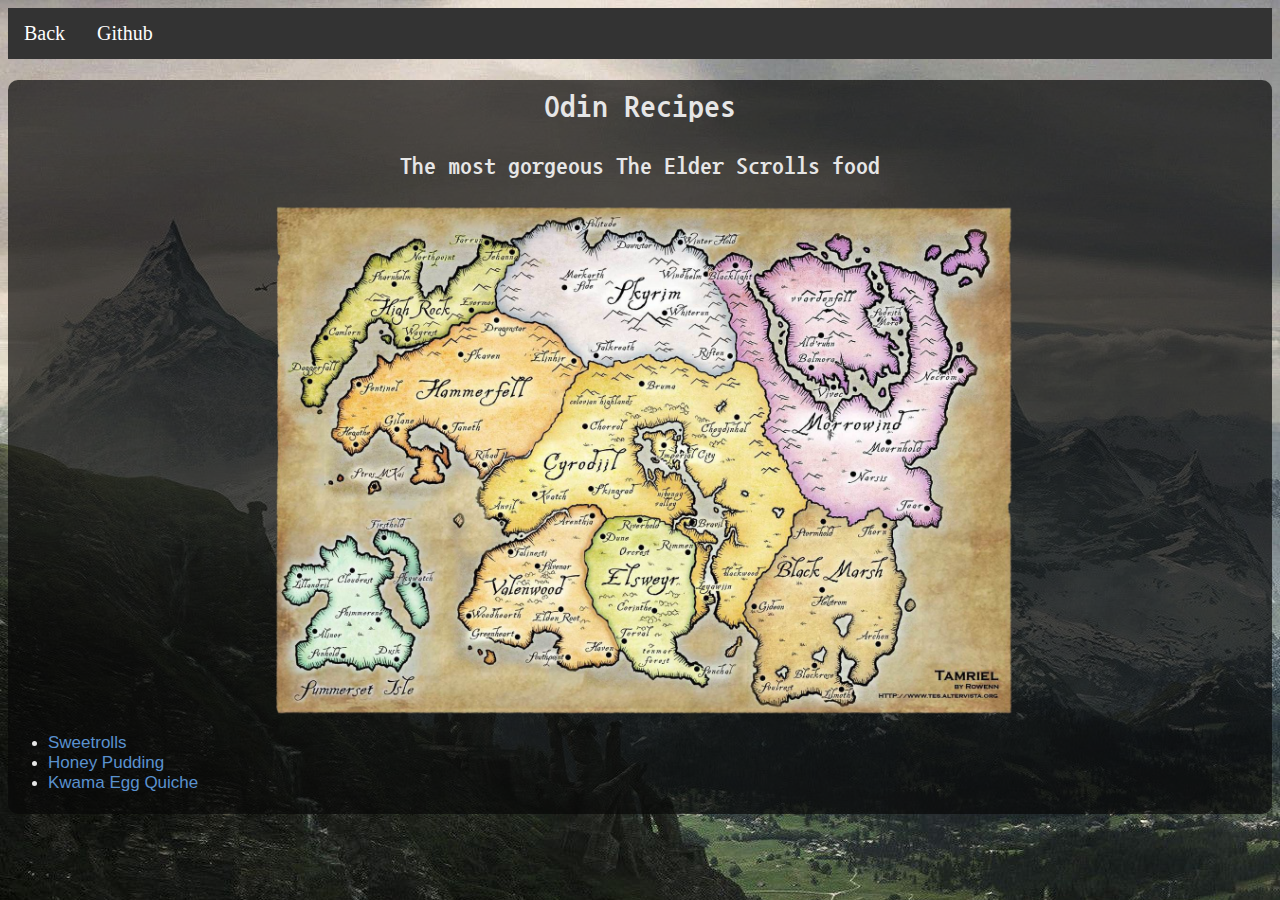
<file: index.html>
<!DOCTYPE html>
<html lang="en">

<head>
    <meta charset="UTF-8">
    <title> Recipes </title>
    <link rel="stylesheet" href="./styles.css">
    <link rel="stylesheet" href="https://fonts.googleapis.com/css?family=Nanum+Gothic+Coding">
</head>

<body>
    <ul class="navbar">
        <li><a href="./index.html">Back</a></li>
        <li><a href="https://github.com/knikolaeff">Github</a></li>
    </ul>
    <div class="main">
        <h1> Odin Recipes </h1>
        <h2> The most gorgeous The Elder Scrolls food </h2>
        <img id="map" src="src/tamriel-map.png">
        <ul>
            <li><a href="recipes/sweetrolls.html">Sweetrolls</a></li>
            <li><a href="recipes/honey-pudding.html">Honey Pudding</a></li>
            <li><a href="recipes/kwama-egg-quiche.html">Kwama Egg Quiche</a></li>
        </ul>
    </div>
</body>

</html>
</file>
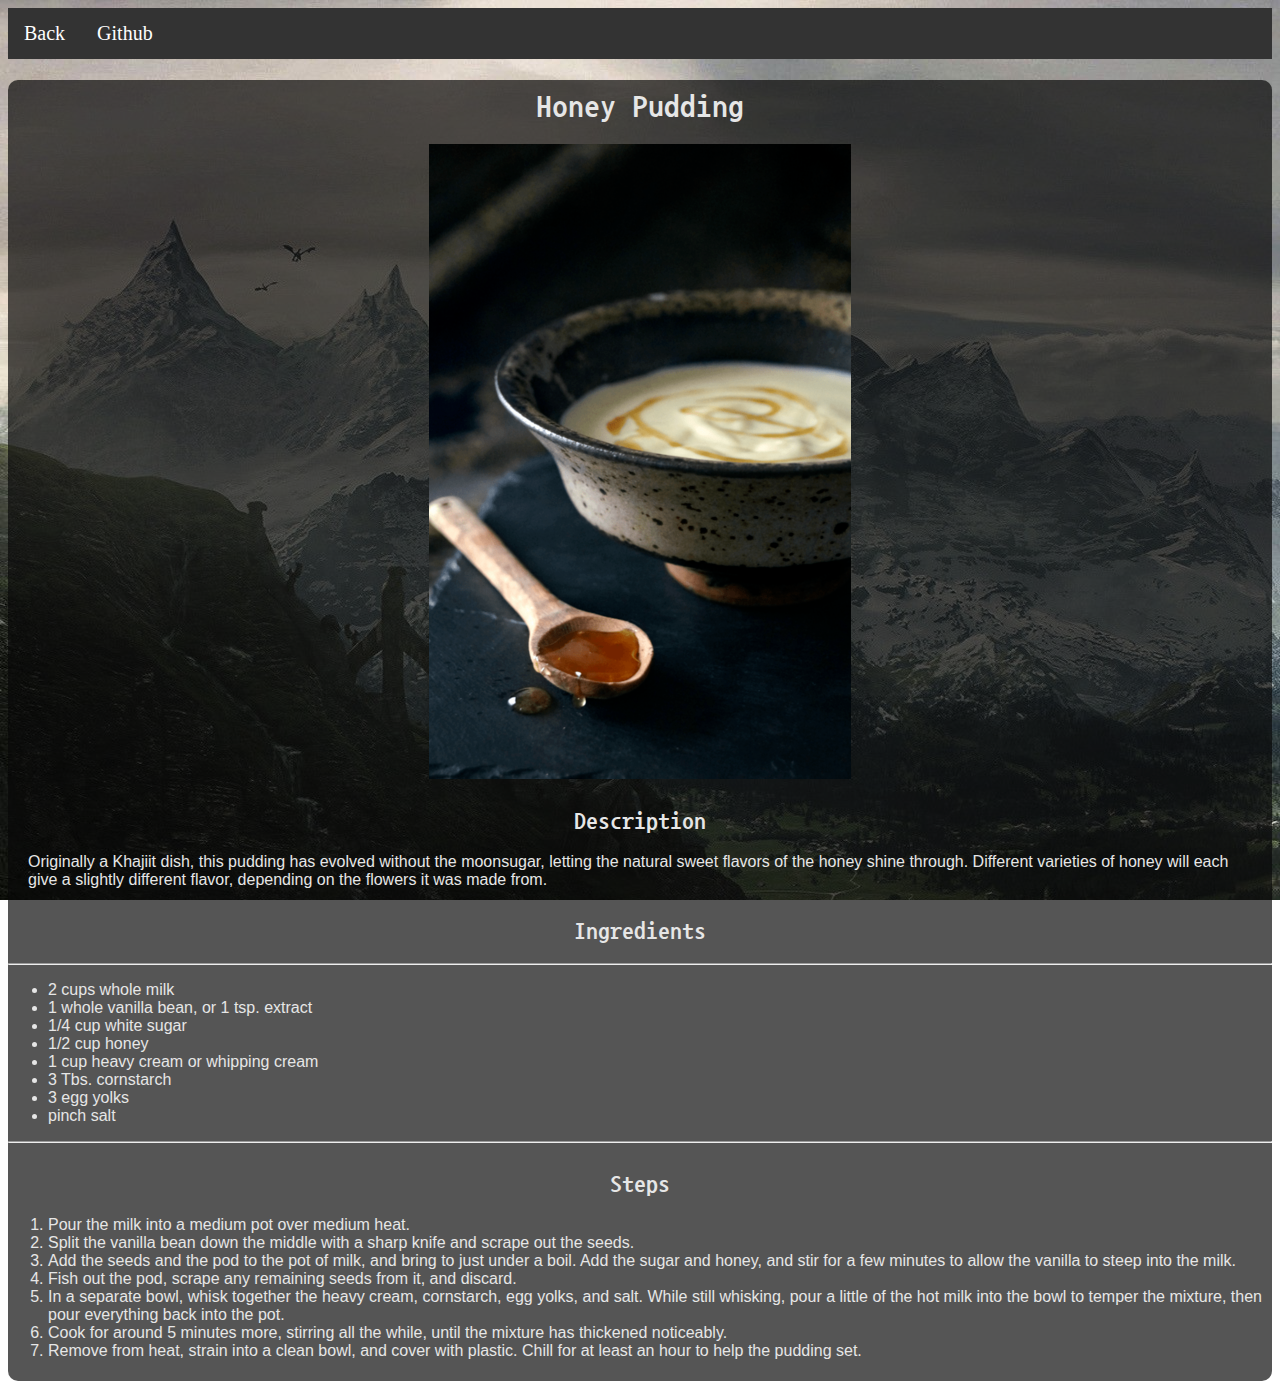
<file: recipes/honey-pudding.html>
<!DOCTYPE html>
<html lang="en">

<head>
    <meta charset="UTF-8">
    <title>Honey Pudding</title>
    <link rel="stylesheet" href="../styles.css">
    <link rel="stylesheet" href="https://fonts.googleapis.com/css?family=Nanum+Gothic+Coding">

</head>

<body>
    <ul class="navbar">
        <li><a href="../index.html">Back</a></li>
        <li><a href="https://github.com/knikolaeff">Github</a></li>
    </ul>
    <div class="main">
        <h1>Honey Pudding</h1>
        <img src="../src/honey-pudding.png">
        <h2> Description </h2>
        <p>Originally a Khajiit dish, this pudding has evolved without the moonsugar, letting the natural sweet flavors of the honey shine through. Different varieties of honey will each give a slightly different flavor, depending on the flowers it was made
            from.
        </p>
        <h2> Ingredients </h2>
        <hr>
        <ul>
            <li>2 cups whole milk</li>
            <li>1 whole vanilla bean, or 1 tsp. extract</li>
            <li>1/4 cup white sugar</li>
            <li>1/2 cup honey</li>
            <li>1 cup heavy cream or whipping cream</li>
            <li>3 Tbs. cornstarch</li>
            <li>3 egg yolks</li>
            <li>pinch salt</li>
        </ul>
        <hr>
        <h2> Steps </h2>
        <ol>
            <li>Pour the milk into a medium pot over medium heat.</li>
            <li>Split the vanilla bean down the middle with a sharp knife and scrape out the seeds.</li>
            <li>Add the seeds and the pod to the pot of milk, and bring to just under a boil. Add the sugar and honey, and stir for a few minutes to allow the vanilla to steep into the milk.</li>
            <li>Fish out the pod, scrape any remaining seeds from it, and discard.</li>
            <li>In a separate bowl, whisk together the heavy cream, cornstarch, egg yolks, and salt. While still whisking, pour a little of the hot milk into the bowl to temper the mixture, then pour everything back into the pot.</li>
            <li>Cook for around 5 minutes more, stirring all the while, until the mixture has thickened noticeably.</li>
            <li>Remove from heat, strain into a clean bowl, and cover with plastic. Chill for at least an hour to help the pudding set.</li>
        </ol>
    </div>
</body>

</html>
</file>
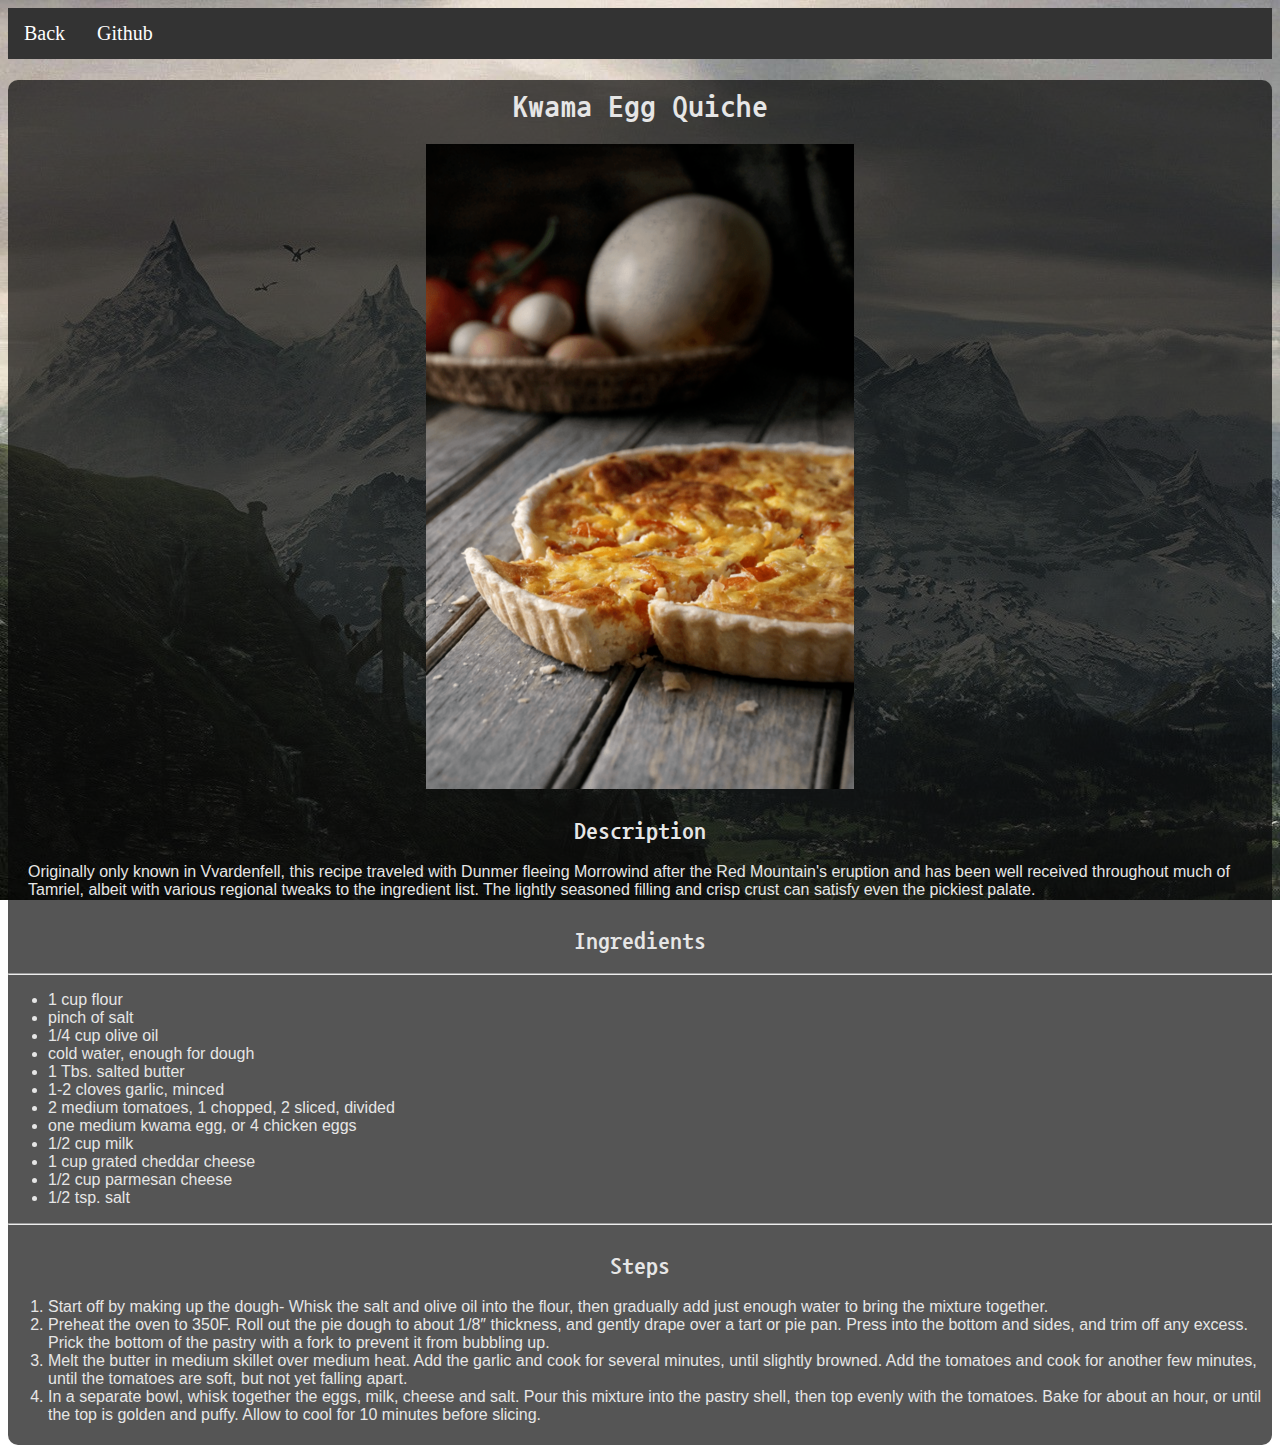
<file: recipes/kwama-egg-quiche.html>
<!DOCTYPE html>
<html lang="en">

<head>
    <meta charset="UTF-8">
    <title>Kwama Egg Quiche</title>
    <link rel="stylesheet" href="../styles.css">
    <link rel="stylesheet" href="https://fonts.googleapis.com/css?family=Nanum+Gothic+Coding">
</head>

<body>
    <ul class="navbar">
        <li><a href="../index.html">Back</a></li>
        <li><a href="https://github.com/knikolaeff">Github</a></li>
    </ul>
    <div class="main">
        <h1>Kwama Egg Quiche</h1>
        <img src="../src/kwama-egg-quiche.png">
        <h2> Description </h2>
        <p>Originally only known in Vvardenfell, this recipe traveled with Dunmer fleeing Morrowind after the Red Mountain's eruption and has been well received throughout much of Tamriel, albeit with various regional tweaks to the ingredient list. The lightly
            seasoned filling and crisp crust can satisfy even the pickiest palate.</p>
        <h2> Ingredients </h2>
        <hr>
        <ul>
            <li>1 cup flour</li>
            <li>pinch of salt</li>
            <li>1/4 cup olive oil</li>
            <li>cold water, enough for dough</li>
            <li>1 Tbs. salted butter</li>
            <li>1-2 cloves garlic, minced</li>
            <li>2 medium tomatoes, 1 chopped, 2 sliced, divided</li>
            <li>one medium kwama egg, or 4 chicken eggs</li>
            <li>1/2 cup milk</li>
            <li>1 cup grated cheddar cheese</li>
            <li>1/2 cup parmesan cheese</li>
            <li>1/2 tsp. salt</li>
        </ul>
        <hr>
        <h2> Steps </h2>
        <ol>
            <li>Start off by making up the dough- Whisk the salt and olive oil into the flour, then gradually add just enough water to bring the mixture together.</li>
            <li>Preheat the oven to 350F. Roll out the pie dough to about 1/8″ thickness, and gently drape over a tart or pie pan. Press into the bottom and sides, and trim off any excess. Prick the bottom of the pastry with a fork to prevent it from bubbling
                up.
            </li>
            <li>Melt the butter in medium skillet over medium heat. Add the garlic and cook for several minutes, until slightly browned. Add the tomatoes and cook for another few minutes, until the tomatoes are soft, but not yet falling apart.</li>
            <li>In a separate bowl, whisk together the eggs, milk, cheese and salt. Pour this mixture into the pastry shell, then top evenly with the tomatoes. Bake for about an hour, or until the top is golden and puffy. Allow to cool for 10 minutes before
                slicing.
            </li>
        </ol>
    </div>
</body>

</html>
</file>
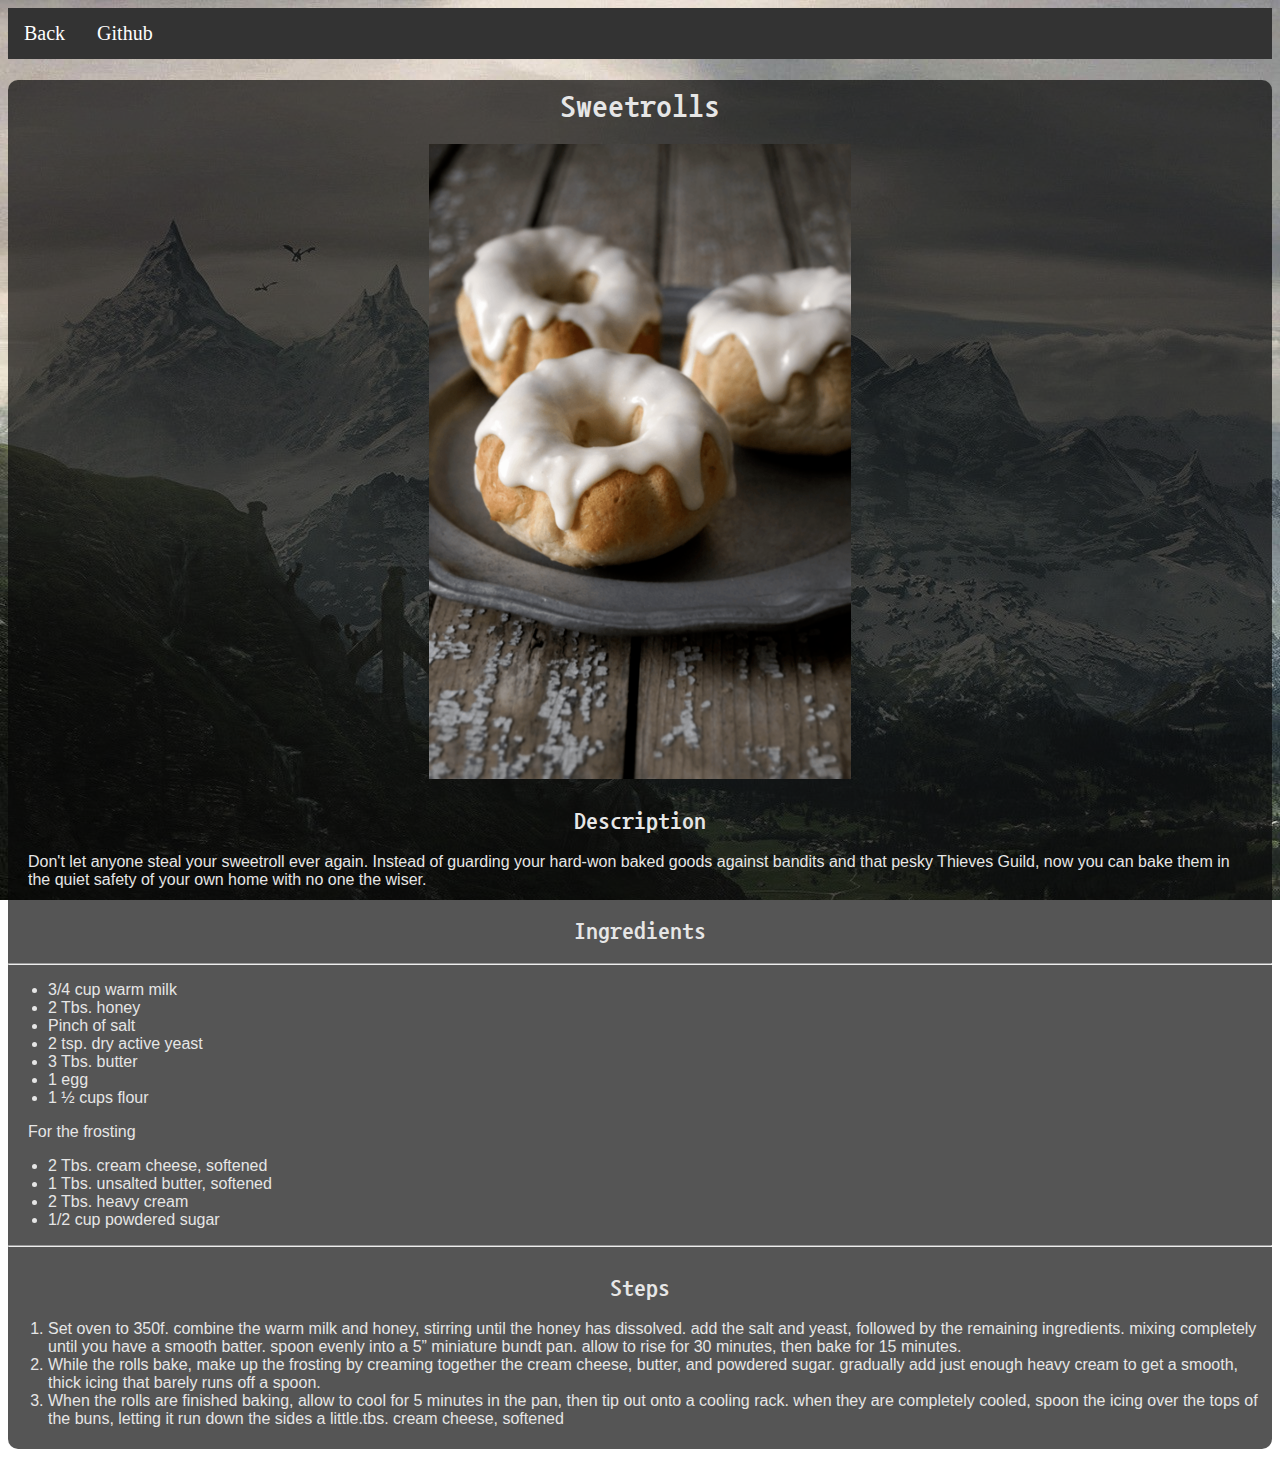
<file: recipes/sweetrolls.html>
<!DOCTYPE html>
<html lang="en">

<head>
    <meta charset="UTF-8">
    <title>Sweetrolls</title>
    <link rel="stylesheet" href="../styles.css">
    <link rel="stylesheet" href="https://fonts.googleapis.com/css?family=Nanum+Gothic+Coding">
</head>

<body>
    <ul class="navbar">
        <li><a href="../index.html">Back</a></li>
        <li><a href="https://github.com/knikolaeff">Github</a></li>
    </ul>
    <div class="main">
        <h1>Sweetrolls</h1>
        <img src="../src/sweetrolls.png">
        <h2> Description </h2>
        <p>Don't let anyone steal your sweetroll ever again. Instead of guarding your hard-won baked goods against bandits and that pesky Thieves Guild, now you can bake them in the quiet safety of your own home with no one the wiser.</p>
        <h2> Ingredients </h2>
        <hr>
        <ul>
            <li>3/4 cup warm milk</li>
            <li>2 Tbs. honey</li>
            <li>Pinch of salt</li>
            <li>2 tsp. dry active yeast</li>
            <li>3 Tbs. butter</li>
            <li>1 egg</li>
            <li>1 ½ cups flour</li>
        </ul>
        <p> For the frosting </p>
        <ul>
            <li>2 Tbs. cream cheese, softened</li>
            <li>1 Tbs. unsalted butter, softened</li>
            <li>2 Tbs. heavy cream</li>
            <li>1/2 cup powdered sugar</li>
        </ul>
        <hr>
        <h2> Steps </h2>
        <ol>
            <li>Set oven to 350f. combine the warm milk and honey, stirring until the honey has dissolved. add the salt and yeast, followed by the remaining ingredients. mixing completely until you have a smooth batter. spoon evenly into a 5” miniature bundt
                pan. allow to rise for 30 minutes, then bake for 15 minutes.</li>
            <li>While the rolls bake, make up the frosting by creaming together the cream cheese, butter, and powdered sugar. gradually add just enough heavy cream to get a smooth, thick icing that barely runs off a spoon.</li>
            <li>When the rolls are finished baking, allow to cool for 5 minutes in the pan, then tip out onto a cooling rack. when they are completely cooled, spoon the icing over the tops of the buns, letting it run down the sides a little.tbs. cream cheese,
                softened
            </li>
        </ol>
    </div>
</body>

</html>
</file>
<file: styles.css>
body {
    background-image: url(src/skyrim-bg.jpg);
    background-attachment: fixed;
}

.navbar {
    list-style-type: none;
    margin: 0;
    padding: 0;
    overflow: hidden;
    background-color: rgba(51, 51, 51, 1);
}

.navbar li {
    float: left;
}

.navbar li a {
    display: block;
    color: white;
    text-align: center;
    padding: 14px 16px;
    font-size: 20px;
}

.main {
    width: 1300px;
    margin-right: auto;
    margin-left: auto;
    max-width: 100%;
    background: rgba(8, 8, 8, 0.685);
    border-radius: 10px;
    padding-bottom: 5px;
}

h1,
h2 {
    text-align: center;
    font-family: 'Nanum Gothic Coding', serif;
    padding-top: 10px;
    color: rgb(230, 230, 230, 1);
}

p,
.main li {
    color: rgb(230, 230, 230, 1);
    font-family: 'Lucida Sans', 'Lucida Sans Regular', 'Lucida Grande', 'Lucida Sans Unicode', Geneva, Verdana, sans-serif;
}

a {
    color: #5a91cf;
    font-size: 17px;
    text-decoration: none;
}

p {
    padding: 0px 20px;
}

img {
    display: block;
    margin-left: auto;
    margin-right: auto;
    width: auto;
    height: 50%;
}

#map {
    width: 60%;
}
</file>
